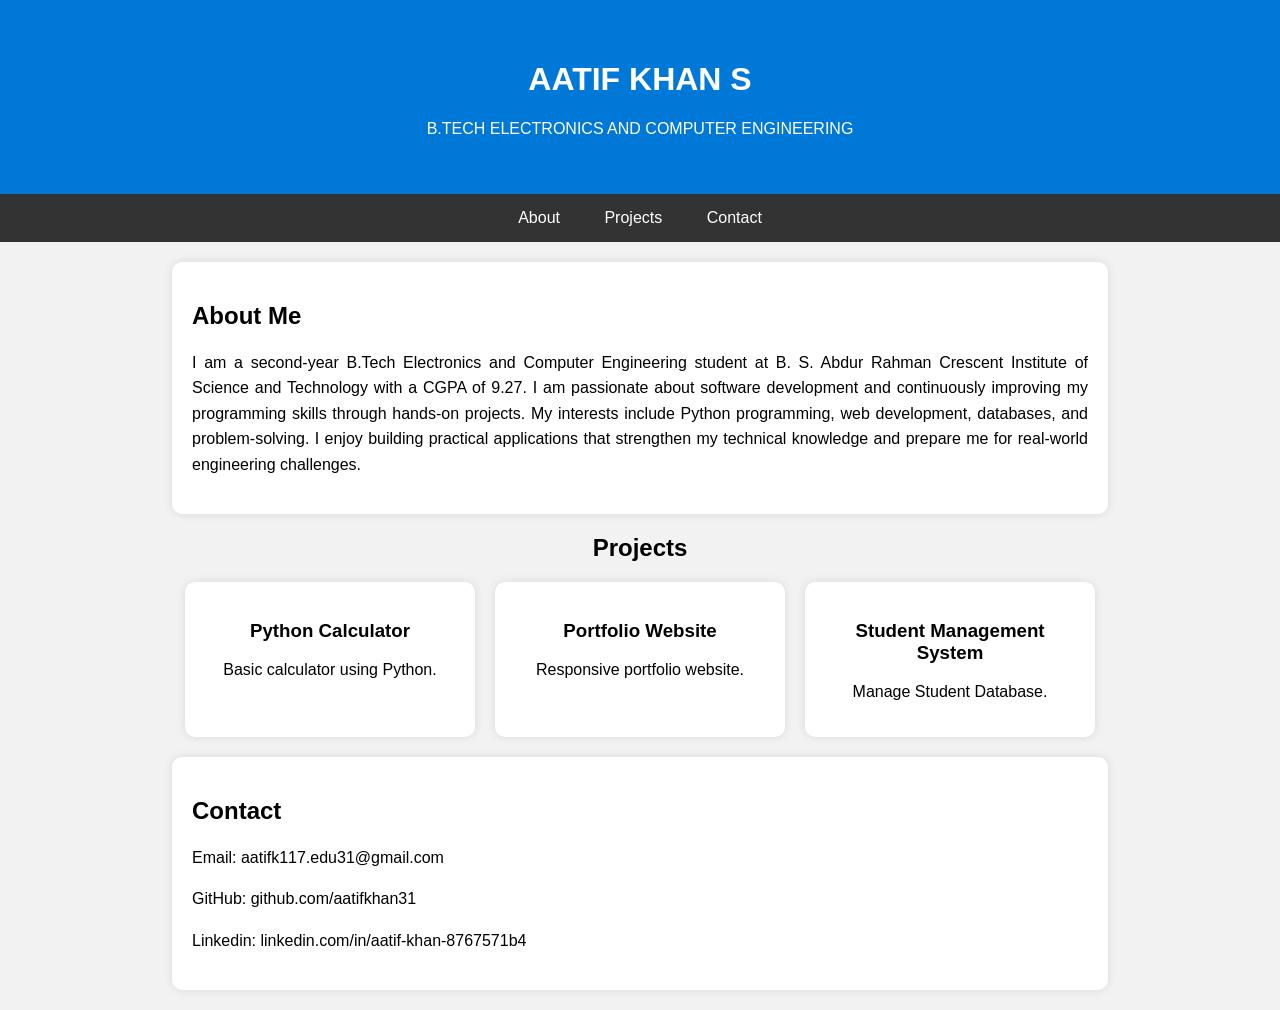
<file: index.html>
<!DOCTYPE html>
<html>

<head>
    <title>My Portfolio</title>
    <link rel="stylesheet" href="style.css">
</head>

<body>

    <header>
        <h1>AATIF KHAN S</h1>
        <p>B.TECH ELECTRONICS AND COMPUTER ENGINEERING</p>
    </header>

    <nav>
        <a href="#about">About</a>
        <a href="#projects">Projects</a>
        <a href="#contact">Contact</a>
    </nav>

    <section id="about" class="card">
        <h2>About Me</h2>
        <p>
            I am a second-year B.Tech Electronics and Computer Engineering student at B. S. Abdur Rahman Crescent
            Institute of Science and Technology with a CGPA of 9.27. I am passionate about software development and
            continuously improving my programming skills through hands-on projects. My interests include Python
            programming, web development, databases, and problem-solving. I enjoy building practical applications that
            strengthen my technical knowledge and prepare me for real-world engineering challenges.
        </p>
    </section>

    <section id="projects">
        <h2>Projects</h2>

        <div class="project-container">

            <div class="project-card">
                <h3>Python Calculator</h3>
                <p>Basic calculator using Python.</p>
            </div>

            <div class="project-card">
                <h3>Portfolio Website</h3>
                <p>Responsive portfolio website.</p>
            </div>

            <div class="project-card">
                <h3>Student Management System</h3>
                <p>Manage Student Database.</p>
            </div>

        </div>
    </section>

    <section id="contact" class="card">
        <h2>Contact</h2>

        <p>Email: <a href="mailto:aatifk117.edu31@gmail.com">aatifk117.edu31@gmail.com</a></p>

        <p>

            GitHub:
            <a href="https://github.com/aatifkhan31" target="_blank">github.com/aatifkhan31</a>
        </p>
        <p>

            Linkedin:
            <a href="https://www.linkedin.com/in/aatif-khan-8767571b4/"
                target="_blank">linkedin.com/in/aatif-khan-8767571b4</a>
        </p>
    </section>

</body>

</html>
</file>
<file: style.css>
body {
    margin: 0;
    font-family: Arial, sans-serif;
    background: #f2f2f2;
}

header {
    background: #0078d7;
    color: white;
    text-align: center;
    padding: 40px;
}

nav {
    background: #333;
    text-align: center;
    padding: 15px;
}

nav a {
    color: white;
    text-decoration: none;
    margin: 20px;
}

.card {
    background: white;
    width: 70%;
    margin: 20px auto;
    padding: 20px;
    border-radius: 10px;
    box-shadow: 0 0 10px rgba(0, 0, 0, 0.1);
}

#projects {
    text-align: center;
}

.project-container {
    display: flex;
    justify-content: center;
    gap: 20px;
    flex-wrap: wrap;
}

.project-card {
    background: white;
    width: 250px;
    padding: 20px;
    border-radius: 10px;
    box-shadow: 0 0 10px rgba(0, 0, 0, 0.1);
}

/* Responsive */
@media(max-width:768px) {

    .card {
        width: 90%;
    }

    .project-container {
        flex-direction: column;
        align-items: center;
    }

}

a {
    color: black;
    text-decoration: none;
}

a:hover {
    color: #0078d7;
}

.card p {
    text-align: justify;
    line-height: 1.6;
}
</file>
